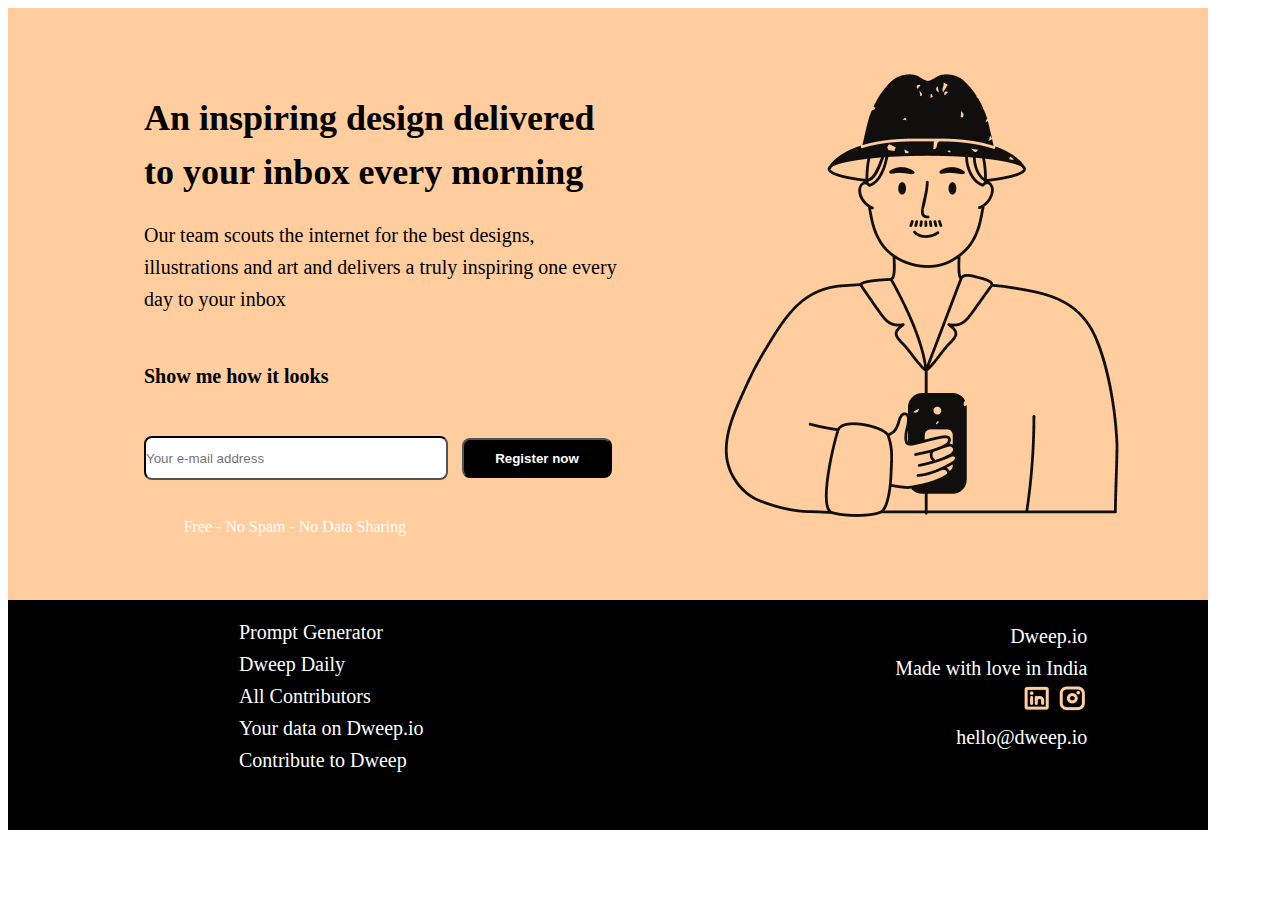
<file: index.html>
<!DOCTYPE html>
<html lang="en">
<head>
    <meta charset="UTF-8">
    <meta name="viewport" content="width=device-width, initial-scale=1.0">
    <title>Html and Css project</title>
    <link rel="stylesheet" href="style.css">
</head>
<body>
    <div class="container">
        <div class="container1">
            <div class="box1">
                <header> An inspiring design delivered to your inbox every   morning
                </header>            
                <p class="text1">
                 Our team scouts the internet for the best designs, illustrations and art and delivers a truly inspiring one every day to your inbox
                </p>
                <p class="text2"> Show me how it looks </p>
                <form action="2nd.html" >
                <input class="input" type="email" placeholder="Your e-mail address" required="e-mail">
                <button class="btn"><b>Register now</b></button></form>
                <p class="parag">Free - No Spam - No Data Sharing</p>
            </div>
            <div class="box2">
                <img src="img.png" alt="image">
            </div>
        </div>
        <div class="container2">
            <div class="list">
                <ul>
                    <li id="lm">Prompt Generator</li>
                    <li>Dweep Daily</li>
                    <li>All Contributors</li>
                    <li>Your data on Dweep.io</li>
                    <li>Contribute to Dweep</li>
                </ul>
            </div>
            <div class="logo">
               <ul>
                <li> Dweep.io </li>
                <li>Made with love in India </li>
                <li><img src="LinkedinLogo.png" alt=""> <img src="InstagramLogo.png" alt=""> </li>
                <li>                             </li>
                <li>hello@dweep.io </li>
               </ul>
            </div>
        </div>
    </div>
</body>
</html>
</file>
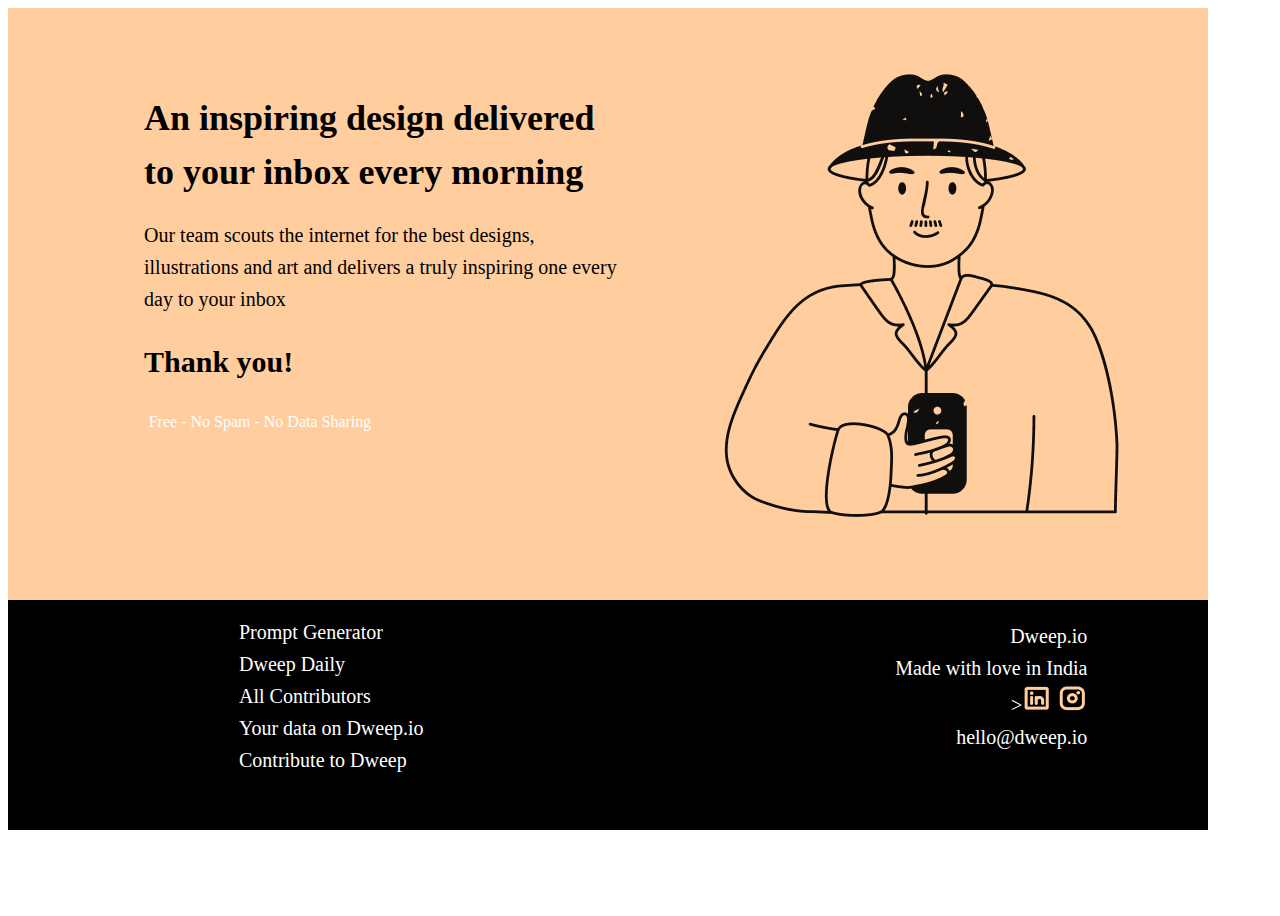
<file: 2nd.html>
<!DOCTYPE html> 
<html lang="en">
<head>
    <meta charset="UTF-8">
    <meta name="viewport" content="width=device-width, initial-scale=1.0">
    <title>Html and Css project</title>
    <link rel="stylesheet" href="style.css">
</head>
<body>
    <div class="container">
        <div class="container1">
            <div class="box1">
                <header> An inspiring design delivered to your inbox every   morning
                </header>            
                <p class="text1">
                 Our team scouts the internet for the best designs, illustrations and art and delivers a truly inspiring one every day to your inbox
                </p>
                <form >
                    <p class="p1">Thank you!</p>
                <p class="parag1">Free - No Spam - No Data Sharing</p>
            </div>
            <div class="box2">
                <img src="img.png" alt="image">
            </div>
        </div>
        <div class="container2">
            <div class="list">
                <ul>
                    <li>Prompt Generator</li>
                    <li>Dweep Daily</li>
                    <li>All Contributors</li>
                    <li>Your data on Dweep.io</li>
                    <li>Contribute to Dweep</li>
                </ul>
            </div>
            <div class="logo">
                <ul>
                    <li> Dweep.io</li>
                    <li>Made with love in India</li>
                    <li>><img src="LinkedinLogo.png" alt=""> <img src="InstagramLogo.png" alt=""></li>
                    <li>                            </li>
                    <li>hello@dweep.io</li>
                </ul>
            </div>
        </div>
    </div>
</body>
</html>
</file>
<file: style.css>
.container{
    height: 100vh;
    width: 100vw;
   
    box-sizing: border-box;
    
}
.container1{
    display: flex;
     background-color:  #FFCD9E;
     width: 1200px; 
     height: 592px;    
}
.box1{
    width: 562px;
    height: 108px;
    margin-top: 83px;
    margin-left: 136px;
}
 .box2{
    
    height: 575px;
    width: 575px;
    float: left;
    top: 20px;
    left: 700px;  
  }
header{
    font-family:Inter;
    font-size: 36px;
    font-weight: 700;
    line-height: 54px;
    letter-spacing: 0em;
    text-align: left;
    margin-top: 0em;
}

.text1{
    font-family: Inter;
    font-size: 20px;
    font-weight: 500;
    line-height: 32px;
    letter-spacing: 0em;
    text-align: left; 
}
.text2{
    width: 227px;
    display: flex;
    height: 81px;
    left: 136px;
    font-family: Inter;
    font-size: 20px;
    align-items: center;
    font-weight: 800;
    line-height: 32px;
    letter-spacing: 0em;
    text-align: left;
}

.parag{
    display: flex;
    position: absolute;
    width: 300px;
    height: 61px;
    left: 145px;
    color: white;
    align-items: center;
    font-family: Inter;
    font-size: 16px;
    font-weight: 500;
    line-height: 26px;
    justify-content: center;
    letter-spacing: 0em;
    text-align: center;
}
.input{
    width: 300px;
    height: 40px;
    left: 136px;
    border-radius: 8px;
    padding: 0%;
    border-color: black;


}
.btn{
    background-color: black; 
    color: white;
    height: 40px;
    width: 150px;
    border-radius: 8px;
    margin-left: 10px;
    text-align: center;
    font-weight: 500px;

}
ul{
    width: 216px;
    height: 36px;
    margin-left: 191px;

}
.container2{
    display: flex;
    background-color: black;
     width: 1200px; 
    height: 230px;
}
.list{
    width: 635px;
    height: 200px;
    color: white;
    text-align: left;

}
.logo{
    height: 200px;
    width: 570px;
    text-align: right;
    color: white;
    font-family: Inter;
    font-size: 20px;
    font-weight: 400px;
    line-height: 32px;
    letter-spacing: 0em;
    list-style-type: none;
}
li{
    font-family: Inter;
    font-size: 20px;
    font-weight: 400px;
    line-height: 32px;
    letter-spacing: 0em;
    list-style-type: none;
    
}

.p1{
    font-size:30px;
    font-style:bold;
    font-family: 'Times New Roman', Times, serif;
    font-weight: 800;
}
.parag1{
    display: flex;
    position: absolute;
    margin-top:0em;
    width: 260px;
    height: 26px;
    left: 130px;
    color: white;
    align-items: center;
    font-family: Inter;
    font-size: 16px;
    font-weight: 500;
    line-height: 25.6px;
    justify-content: center;
    letter-spacing: 0em;
    text-align: center;}
</file>
